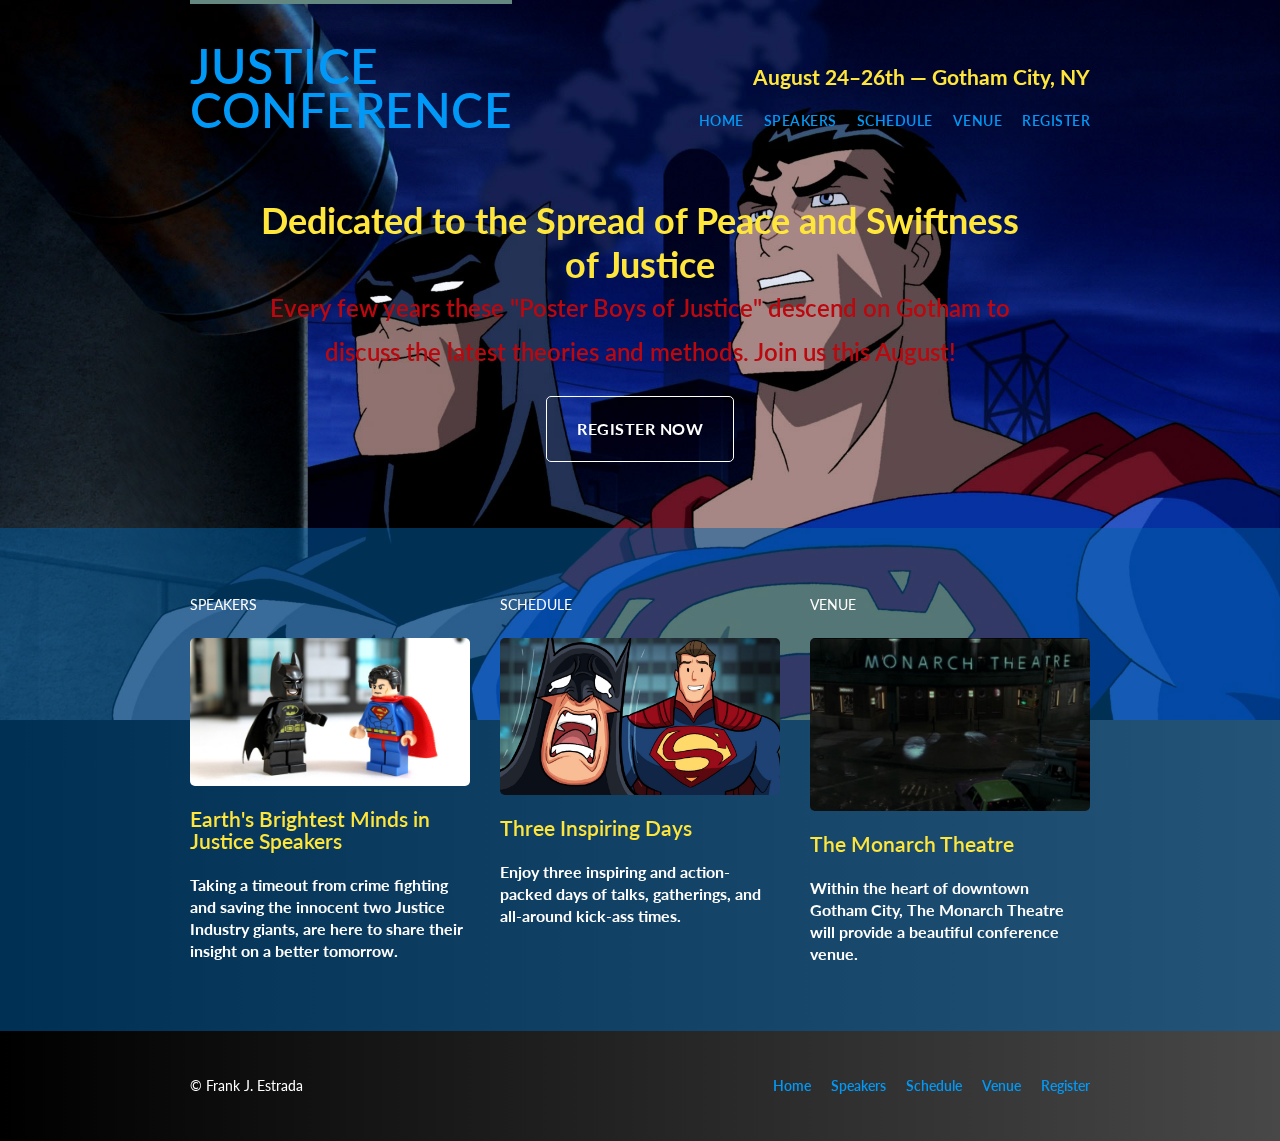
<file: index.html>
<!DOCTYPE html>
<html lang="en">
		<head>
		<meta charset="utf-8">
		<title>Justice Conference</title>
		<link rel="stylesheet" href="assets/stylesheets/main.css">
		<link href="https://fonts.googleapis.com/css?family=Lato:100,300,400" rel="stylesheet">

		</head>
	<body>
	<img id="backgroundimage" src="assets/images/speakers/mainbackground2.jpg" border="0" alt="mainbackground2">

		<!--Header-->

		<header class="primary-header container group">
			<h1 class="logo">
				<a href="index.html">Justice <br> Conference</a>
			</h1>
			<h3 class="tagline">August 24&ndash;26th &mdash; Gotham City, NY</h3>
			<nav class="nav primary-nav">
			<ul>
				<li><a href="index.html">Home</a></li><!--
				--><li><a href="speakers.html">Speakers</a></li><!--
				--><li><a href="schedule.html">Schedule</a></li><!--
				--><li><a href="venue.html">Venue</a></li><!--
				--><li><a href="register.html">Register</a></li>
			</ul>
			</nav>
		</header>

		<!--Hero-->

		<section class="hero container">
			<h2>Dedicated to the Spread of Peace and Swiftness of Justice</h2>
			<p>Every few years these "Poster Boys of Justice" descend on Gotham to discuss the latest
			theories and methods.  Join us this August!</p>
			<a class="btn btn-alt" href="register.html">Register Now</a>
		</section>

		<!--Teasers-->
		<section class="row-alt">
			<div class="grid">

			<!-- Speakers -->

				<section class="teaser col-1-3">
					<h5>Speakers</h5>
					<a href="speakers.html">
						<img src="assets/images/home/speakers1.jpg" alt="Professional
						Speaker">
						<h3>Earth's Brightest Minds in Justice Speakers</h3>
					</a>
					<p>Taking a timeout from crime fighting and saving the innocent two Justice Industry giants, are here to share their insight on a better tomorrow.</p>
				</section><!--

				Speaker

				--><section class="teaser col-1-3">
					<h5>Schedule</h5>
					<a href="schedule.html">
						<img src="assets/images/home/schedule1.jpg" alt="Conference Schedule">
						<h3>Three Inspiring Days</h3>
					</a>
					<p>Enjoy three inspiring and action-packed days of talks, gatherings, and all-around kick-ass times.</p>
				</section><!--

				Venue
				
				--><section class="teaser col-1-3">
					<h5>Venue</h5>
					<a href="venue.html">
						<img src="assets/images/home/venue1.png" alt="Conference Venue">
						<h3>The Monarch Theatre</h3>
					</a>
					<p>Within the heart of downtown Gotham City, The Monarch Theatre will provide a beautiful conference venue.</p>
				</section>
			</div>
		</section>
		<!--Footer-->

		<footer class=" primary-footer container group">
			<small>&copy; Frank J. Estrada</small>
			<nav class="nav">
				<ul>
					<li><a href="index.html">Home</a></li><!--
					--><li><a href="speakers.html">Speakers</a></li><!--
					--><li><a href="schedule.html">Schedule</a></li><!--
					--><li><a href="venue.html">Venue</a></li><!--
					--><li><a href="register.html">Register</a></li>
				</ul>
			</nav>
		</footer>
	</body>
</html>
</file>
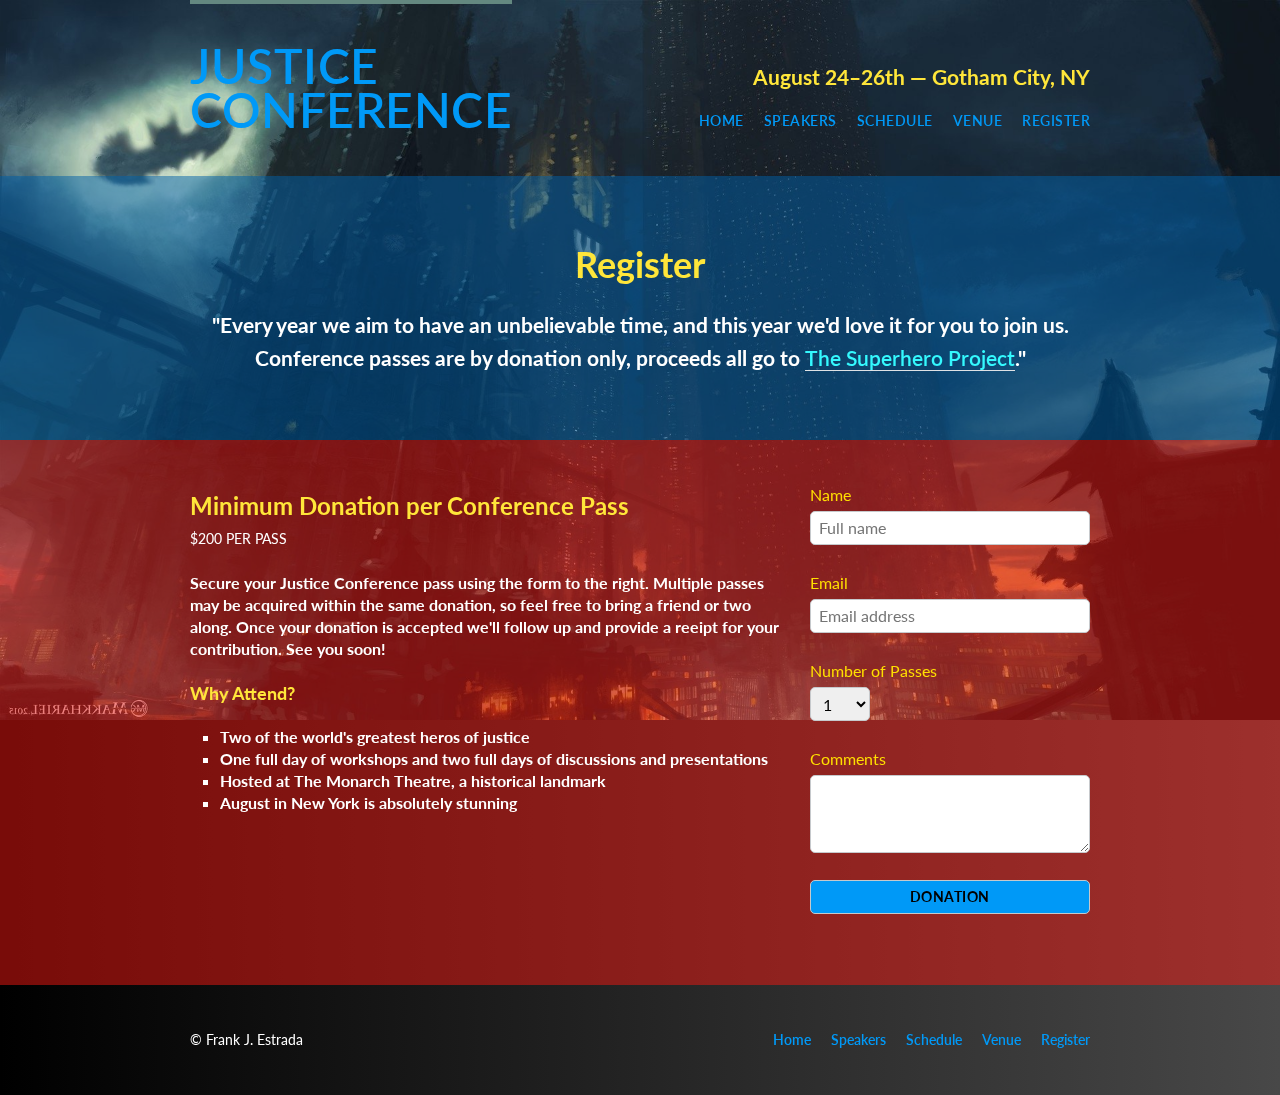
<file: register.html>
<!DOCTYPE html>
<html lang="en">
		<head>
		<meta charset="utf-8">
		<title>Register - Justice Conference</title>
		<link rel="stylesheet" href="assets/stylesheets/main.css">
		<link href="https://fonts.googleapis.com/css?family=Lato:100,300,400" rel="stylesheet">
		</head>
	<body>
	<img id="backgroundimage" src="assets/images/speakers/gothamcity.jpg" border="0" alt="gothamcity">

		<!--Header-->

		<header class="primary-header container group">
			<h1 class="logo">
				<a href="index.html">Justice <br> Conference</a>
			</h1>
			<h3 class="tagline">August 24&ndash;26th &mdash; Gotham City, NY</h3>
			<nav class="nav primary-nav">
				<ul>
					<li><a href="index.html">Home</a></li><!--
					--><li><a href="speakers.html">Speakers</a></li><!--
					--><li><a href="schedule.html">Schedule</a></li><!--
					--><li><a href="venue.html">Venue</a></li><!--
					--><li><a href="register.html">Register</a></li>
				</ul>
			</nav>
		</header>

		<!--Lead-->

		<section class="row-alt">
			<div class="lead container">
				<h1>Register</h1>
				<p>"Every year we aim to have an unbelievable time, and this year we'd love it for you to join us. Conference passes are by donation only, proceeds all go to <a href="http://www.superheroprojectinc.org/">The Superhero Project</a>."</p>
			</div>
		</section>

		<section class="row">
			<div class="grid">
				<section class="col-2-3">
					<h2>Minimum Donation per Conference Pass</h2>
					<h5>$200 per Pass</h5>

					<p>Secure your Justice Conference pass using the form to the right. Multiple passes may be acquired within the same donation, so feel free to bring a friend or two along. Once your donation is accepted we'll follow up and provide a reeipt for your contribution.  See you soon!</p>

					<h4>Why Attend?</h4>

					<ul class="why-attend">
						<li>Two of the world's greatest heros of justice</li>
						<li>One full day of workshops and two full days of discussions and presentations</li>
						<li>Hosted at The Monarch Theatre, a historical landmark</li>
						<li>August in New York is absolutely stunning</li>
					</ul>
				</section><!--
				--><form class="col-1-3" action="#" method="post">
					<fieldset class="register-group">
						<label>
							Name
							<input type="text" name="name" placeholder="Full name" required>
						</label>
						<label>
							Email
							<input type="email" name="email" placeholder="Email address" required>
						</label>
						<label>
							Number of Passes
							<select name="quantity" required>
								<option value="1" selected>1</option>
								<option value="2">2</option>
								<option value="3">3</option>
								<option value="4">4</option>
								<option value="5">5</option>
							</select>
						</label>
						<label>
							Comments
							<textarea name="comments"></textarea>
						</label>
						<input class="btn btn-default" type="submit" name="submit" value="Donation">
					</fieldset>
				</form>
			</div>
		</section>

		<!--Footer-->

		<footer class=" primary-footer container group">
			<small>&copy; Frank J. Estrada</small>
			<nav class="nav">
				<ul>
					<li><a href="index.html">Home</a></li><!--
					--><li><a href="speakers.html">Speakers</a></li><!--
					--><li><a href="schedule.html">Schedule</a></li><!--
					--><li><a href="venue.html">Venue</a></li><!--
					--><li><a href="register.html">Register</a></li>
				</ul>
			</nav>
		</footer>
	</body>
</html>
</file>
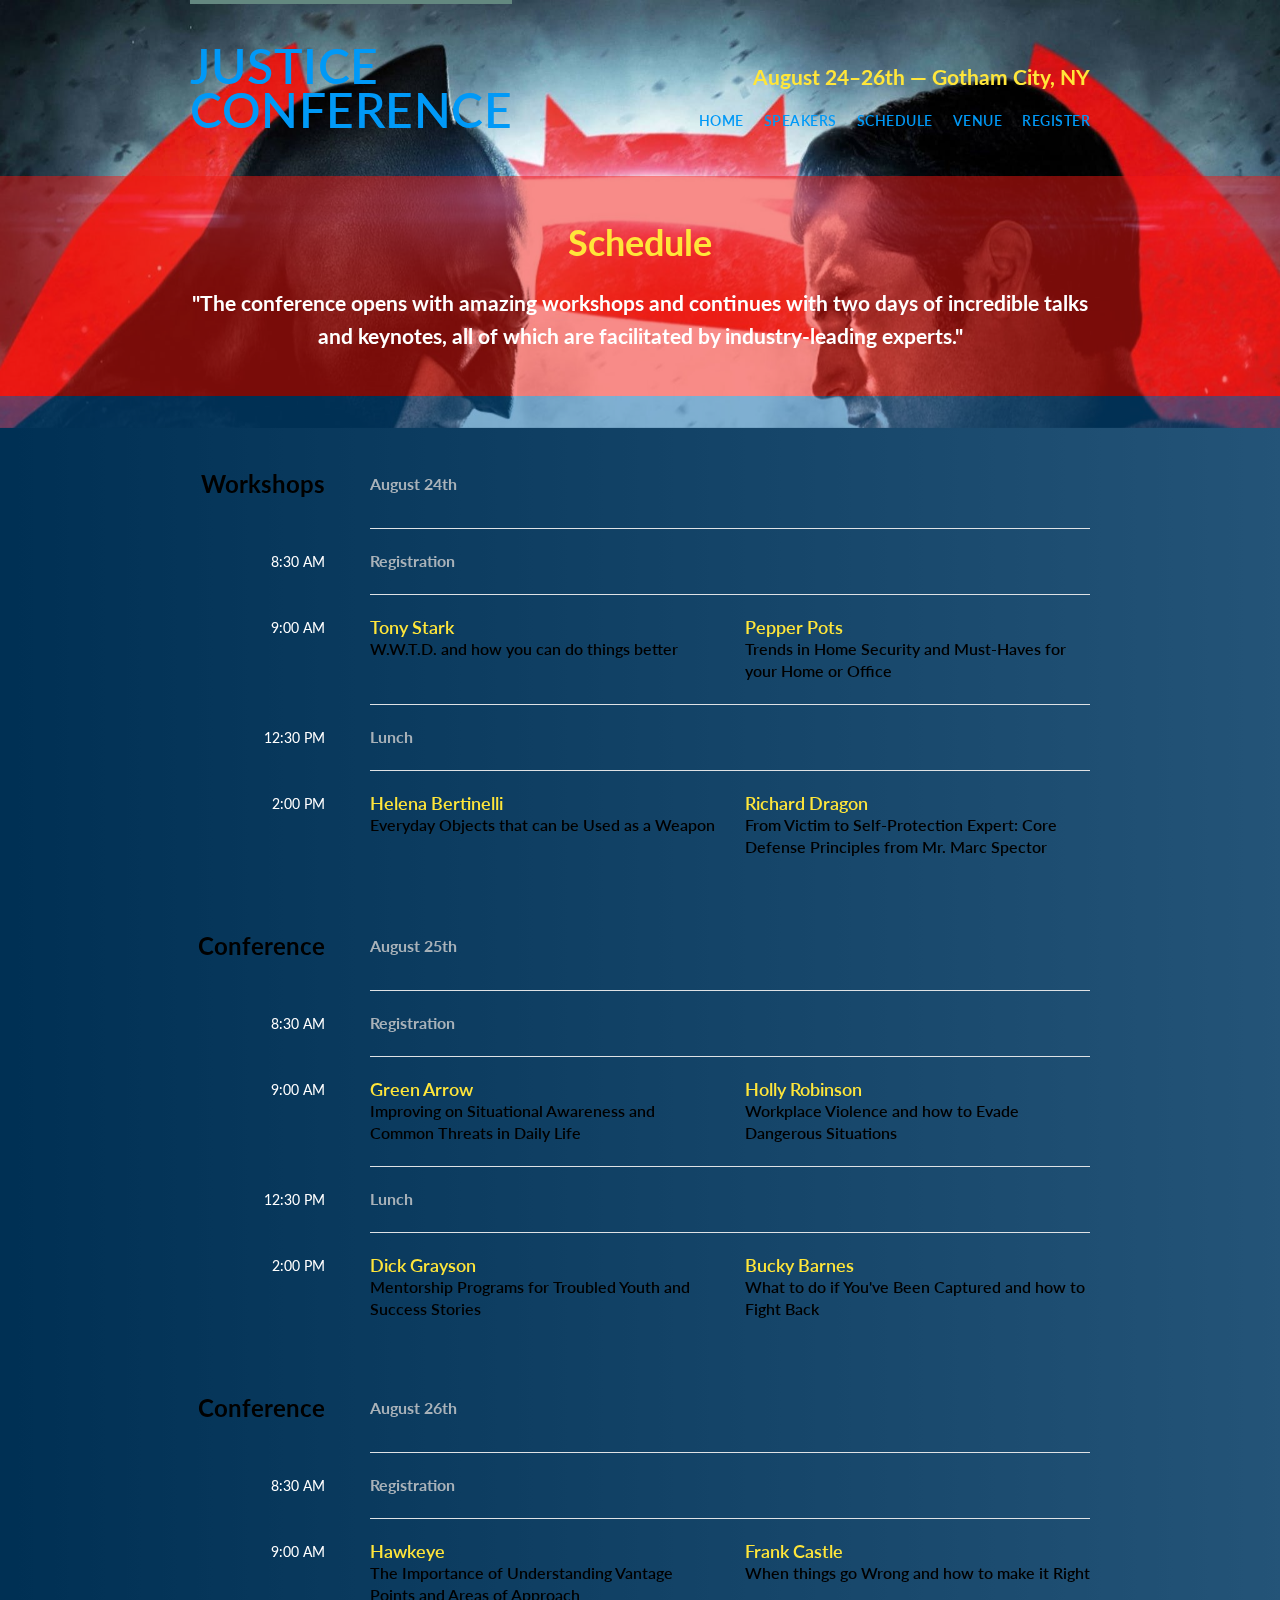
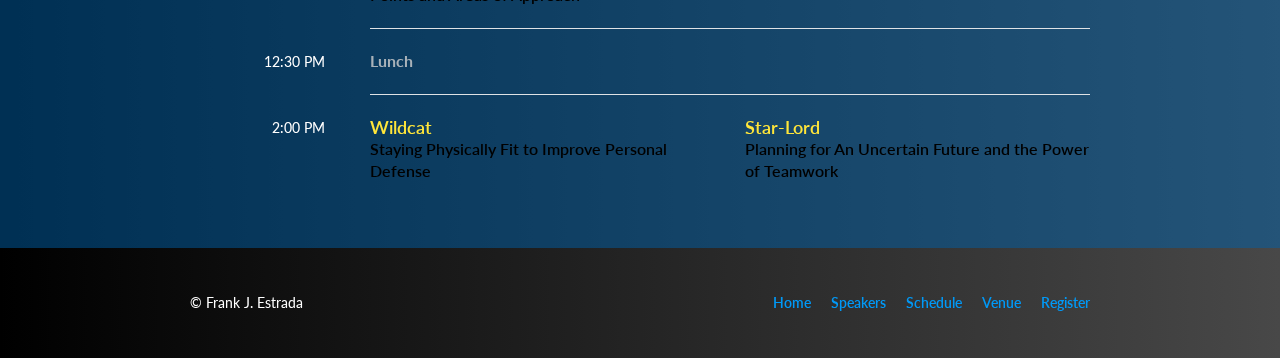
<file: schedule.html>
<!DOCTYPE html>
<html lang="en">
		<head>
		<meta charset="utf-8">
		<title>Schedule - Justice Conference</title>
		<link rel="stylesheet" href="assets/stylesheets/main.css">
		<link href="https://fonts.googleapis.com/css?family=Lato:100,300,400" rel="stylesheet">
		</head>
	<body>
	<img id="backgroundimage" src="assets/images/speakers/batmanandsuperman.jpeg" border="0" alt="batmanandsuperman">

		<!--Header-->

		<header class="primary-header container group">
			<h1 class="logo">
				<a href="index.html">Justice <br> Conference</a>
			</h1>
			<h3 class="tagline">August 24&ndash;26th &mdash; Gotham City, NY</h3>
			<nav class="nav primary-nav">
				<ul>
					<li><a href="index.html">Home</a></li><!--
					--><li><a href="speakers.html">Speakers</a></li><!--
					--><li><a href="schedule.html">Schedule</a></li><!--
					--><li><a href="venue.html">Venue</a></li><!--
					--><li><a href="register.html">Register</a></li>
				</ul>
			</nav>
		</header>

		<!--Lead-->

		<section class="row">
			<div class="lead container"</div>

				<h1>Schedule</h1>
				<p>"The conference opens with amazing workshops and continues with two days of incredible talks and keynotes, all of which are facilitated by industry-leading experts."</p>
			</div>
		</section>

		<section class="row-alt">
			<div class="container">
				<table>
					<thead>
						<tr>
							<th scope="row">
								Workshops
							</th>
							<td class="schedule-offset" colspan="2">
								August 24th
							</td>
						</tr>
					</thead>
					<tbody>
						<tr>
							<th scope="row">
								<time datetime="08:30:00">8:30 AM</time>
							</th>
							<td class="schedule-offset" colspan="2">
								Registration
							</td>
						</tr>
						<tr>
							<th scope="row">
								<time datetime="09:00:00">9:00 AM</time>
							</th>
							<td>
								<a href="speakers.html#tony-stark">
								<h4>Tony Stark</h4>
								W.W.T.D. and how you can do things better
								</a>
							</td>
							<td>
								<a href="speakers.html#pepper-pots">
								<h4>Pepper Pots</h4>
								Trends in Home Security and Must-Haves for your Home or Office
								</a>
							</td>
						</tr>
						<tr>
							<th scope="row">
								<time datetime="12:30:00">12:30 PM</time>
							</th>
							<td class="schedule-offset" colspan="2">
								Lunch
							</td>
						</tr>
						<tr>
							<th scope="row">
								<time datetime="14:00">2:00 PM</time>
							</th>
							<td>
								<a href="speakers.html#helena-bertinelli">
								<h4>Helena Bertinelli</h4>
								Everyday Objects that can be Used as a Weapon
								</a>
							</td>
							<td>
								<a href="speakers.html#richard-dragon">
								<h4>Richard Dragon</h4>
								From Victim to Self-Protection Expert: Core Defense Principles from Mr. Marc Spector
								</a>
							</td>
						</tr>
					</tbody>
				</table>
				<table>
					<thead>
						<tr>
							<th scope="row">
								Conference
							</th>
							<td class="schedule-offset" colspan="2">
								August 25th
							</td>
						</tr>
					</thead>
					<tbody>
						<tr>
							<th scope="row">
								<time datetime="08:30:00">8:30 AM</time>
							</th>
							<td class="schedule-offset" colspan="2">
								Registration
							</td>
						</tr>
						<tr>
							<th scope="row">
								<time datetime="09:00:00">9:00 AM</time>
							</th>
							<td>
								<a href="speakers.html#green-arrow">
								<h4>Green Arrow</h4>
								Improving on Situational Awareness and Common Threats in Daily Life
								</a>
							</td>
							<td>
								<a href="speakers.html#holly-robinson">
								<h4>Holly Robinson</h4>
								Workplace Violence and how to Evade Dangerous Situations
								</a>
							</td>
						</tr>
						<tr>
							<th scope="row">
								<time datetime="12:30:00">12:30 PM</time>
							</th>
							<td class="schedule-offset" colspan="2">
								Lunch
							</td>
						</tr>
						<tr>
							<th scope="row">
								<time datetime="14:00">2:00 PM</time>
							</th>
							<td>
								<a href="speakers.html#dick-grayson">
								<h4>Dick Grayson</h4>
								Mentorship Programs for Troubled Youth and Success Stories
								</a>
							</td>
							<td>
								<a href="speakers.html#bucky-barnes">
								<h4>Bucky Barnes</h4>
								What to do if You've Been Captured and how to Fight Back
								</a>
							</td>
						</tr>
					</tbody>
				</table>
					<table>
					<thead>
						<tr>
							<th scope="row">
								Conference
							</th>
							<td class="schedule-offset" colspan="2">
								August 26th
							</td>
						</tr>
					</thead>
					<tbody>
						<tr>
							<th scope="row">
								<time datetime="08:30:00">8:30 AM</time>
							</th>
							<td class="schedule-offset" colspan="2">
								Registration
							</td>
						</tr>
						<tr>
							<th scope="row">
								<time datetime="09:00:00">9:00 AM</time>
							</th>
							<td>
								<a href="speakers.html#Hawkeye">
								<h4>Hawkeye</h4>
								The Importance of Understanding Vantage Points and Areas of Approach
								</a>
							</td>
							<td>
								<a href="speakers.html#frank-castle">
								<h4>Frank Castle</h4>
								When things go Wrong and how to make it Right
								</a>
							</td>
						</tr>
						<tr>
							<th scope="row">
								<time datetime="12:30:00">12:30 PM</time>
							</th>
							<td class="schedule-offset" colspan="2">
								Lunch
							</td>
						</tr>
						<tr>
							<th scope="row">
								<time datetime="14:00">2:00 PM</time>
							</th>
							<td>
								<a href="speakers.html#wildcat">
								<h4>Wildcat</h4>
								Staying Physically Fit to Improve Personal Defense
								</a>
							</td>
							<td>
								<a href="speakers.html#star-lord">
								<h4>Star-Lord</h4>
								Planning for An Uncertain Future and the Power of Teamwork
								</a>
							</td>
						</tr>
					</tbody>
				</table>
			</div>
		</section>

		<!--Footer-->

		<footer class=" primary-footer container group">
			<small>&copy; Frank J. Estrada</small>
			<nav class="nav">
				<ul>
					<li><a href="index.html">Home</a></li><!--
					--><li><a href="speakers.html">Speakers</a></li><!--
					--><li><a href="schedule.html">Schedule</a></li><!--
					--><li><a href="venue.html">Venue</a></li><!--
					--><li><a href="register.html">Register</a></li>
				</ul>
			</nav>
		</footer>
	</body>
</html>
</file>
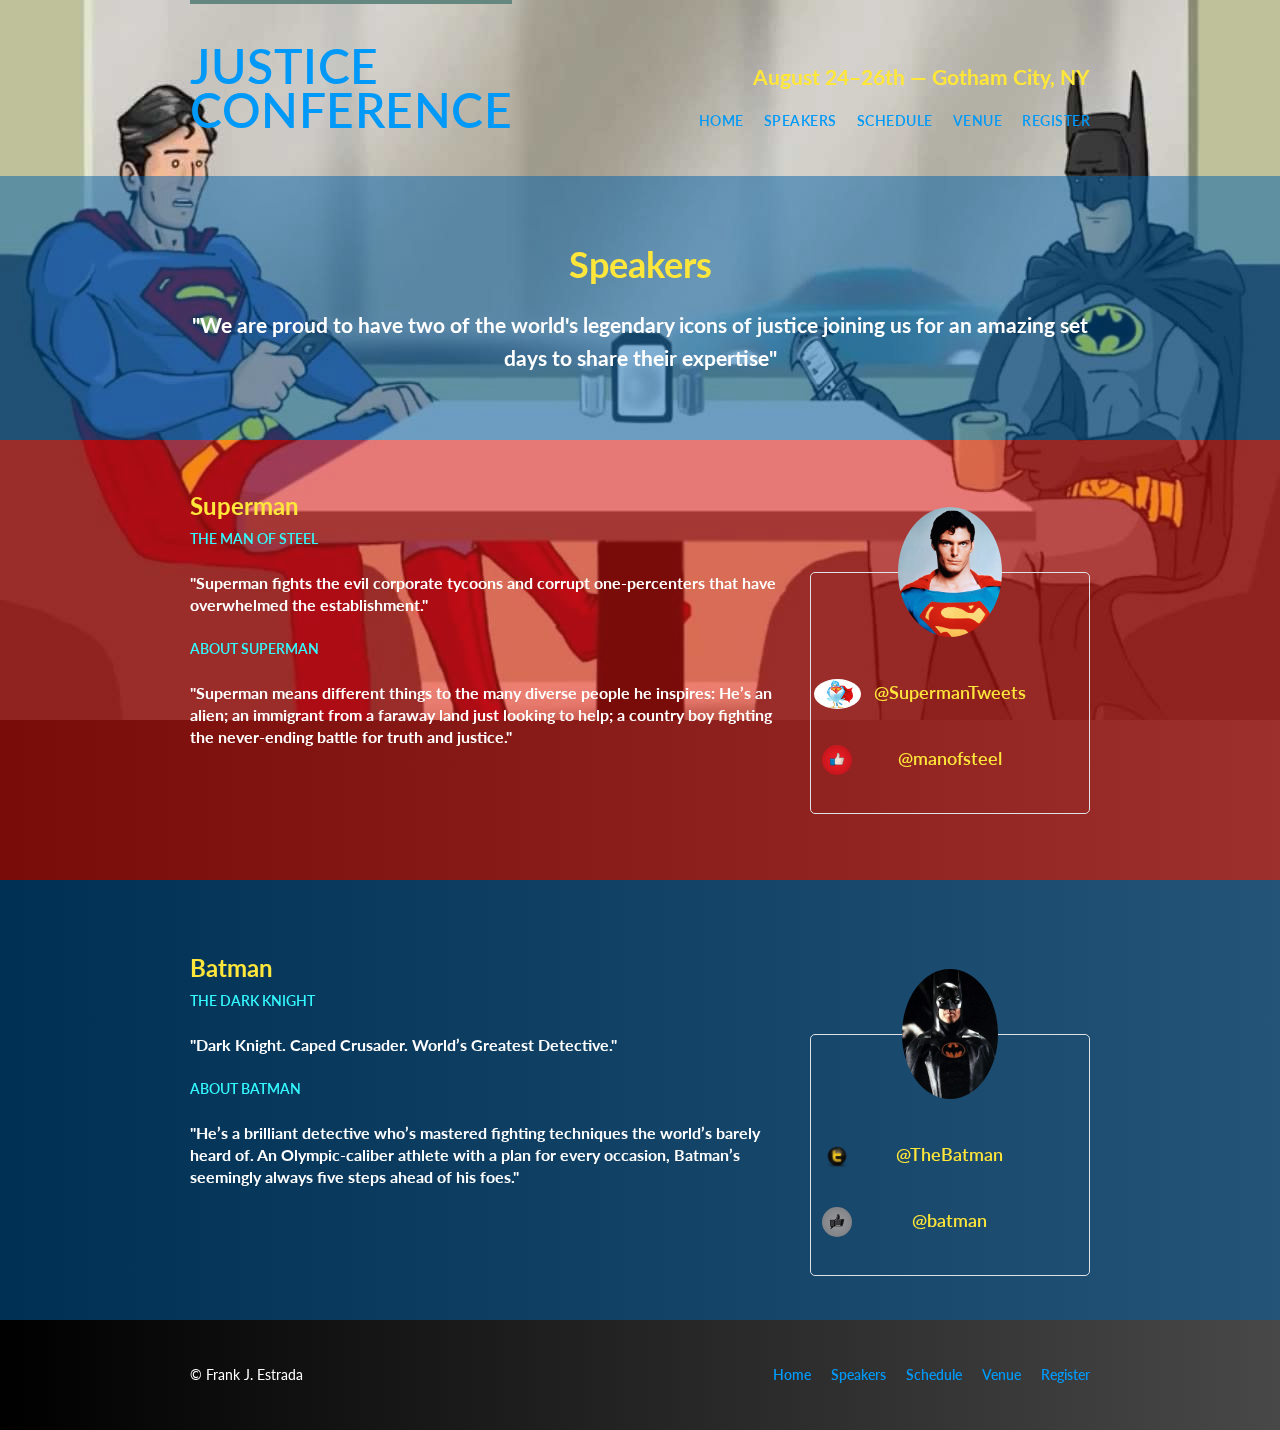
<file: speakers.html>
<!DOCTYPE html>
<html lang="en">
		<head>
		<meta charset="utf-8">
		<title>Speakers - Justice Conference</title>
		<link rel="stylesheet" href="assets/stylesheets/main.css">
		<link href="https://fonts.googleapis.com/css?family=Lato:100,300,400" rel="stylesheet">
		</head>
	<body>

		<!--Header-->

		<header class="primary-header container group">
			<h1 class="logo">
				<a href="index.html">Justice <br> Conference</a>
			</h1>
			<h3 class="tagline">August 24&ndash;26th &mdash; Gotham City, NY</h3>
			<nav class="nav primary-nav">
				<ul>
					<li><a href="index.html">Home</a></li><!--
					--><li><a href="speakers.html">Speakers</a></li><!--
					--><li><a href="schedule.html">Schedule</a></li><!--
					--><li><a href="venue.html">Venue</a></li><!--
					--><li><a href="register.html">Register</a></li>
				</ul>
			</nav>
		</header>

		<!--Lead-->

		<section class="row-alt">
			<div class="lead container">
				<h1>Speakers</h1>
				<p>"We are proud to have two of the world's legendary icons of justice joining us for an amazing set days to share their expertise"</p>
			</div>
		</section>

		<section class="row">
		<img id="backgroundimage" src="assets/images/speakers/diner.jpg" border="0" alt="diner">
			<div class="grid">
				<section class="speaker" id="superman">
					<div class="col-2-3">
						<h2>Superman</h2>
						<h5><a href="http://www.dccomics.com/characters/superman">The Man of Steel</a></h5>

						<p>"Superman fights the evil corporate tycoons and corrupt one-percenters that have overwhelmed the establishment."</p>

						<h5><a href="http://www.dccomics.com/characters/superman">About Superman</a></h5>

						<p>"Superman means different things to the many diverse people he inspires: He’s an alien; an immigrant from a faraway land just looking to help; a country boy fighting the never-ending battle for truth and justice."</p>
					</div><!--

					--><aside class="col-1-3">
						<div class="speaker-info">
							<img src="assets/images/speakers/superman.jpg" alt="Superman">
							<ul>
								<li><a href="https://twitter.com/SupermanTweets">
						<img src="assets/images/speakers/supermantwitter.jpg" alt="@SupermanTweets">
						<h4>@SupermanTweets</h4>
					</a></li>
								<li><a href="https://www.facebook.com/pg/manofsteel/about/?ref=page_internal"><img src="assets/images/speakers/supermanlike.jpg" alt="@manofsteel"><h4>@manofsteel<h4></a></li>
							</ul>
						</div>
					</aside>
				</section>
			</div>
		</section>

		<section class="row-alt">
			<div class="grid">
				<section id="batman">
					<div class="col-2-3">
						<h2>Batman</h2>
						<h5><a href="http://www.dccomics.com/characters/batman">The Dark Knight</a></h5>

						<p>"Dark Knight. Caped Crusader. World’s Greatest Detective."</p>

						<h5><a href="http://www.dccomics.com/characters/batman">About Batman</a></h5>

						<p>"He’s a brilliant detective who’s mastered fighting techniques the world’s barely heard of. An Olympic-caliber athlete with a plan for every occasion, Batman’s seemingly always five steps ahead of his foes."</p>
					</div><!--

					--><aside class="col-1-3">
						<div class="speaker-info">
							<img src="assets/images/speakers/batman.jpg" alt="Batman">
							<ul>
								<li><a href="https://twitter.com/batman"><img src="assets/images/speakers/twitter icon.PNG" alt="@TheBatman"><h4>@TheBatman</h4></a></li>
								<li><a href="https://m.facebook.com/batman/"><img src="assets/images/speakers/batmanlike.jpg" alt="@batman"><h4>@batman</h4></a></li>
							</ul>
						</div>
					</aside>
				</section>
			</div>
		</section>

		<!--Footer-->

		<footer class=" primary-footer container group">
			<small>&copy; Frank J. Estrada</small>
			<nav class="nav">
				<ul>
					<li><a href="index.html">Home</a></li><!--
					--><li><a href="speakers.html">Speakers</a></li><!--
					--><li><a href="schedule.html">Schedule</a></li><!--
					--><li><a href="venue.html">Venue</a></li><!--
					--><li><a href="register.html">Register</a></li>
				</ul>
			</nav>
		</footer>
	</body>
</html>
</file>
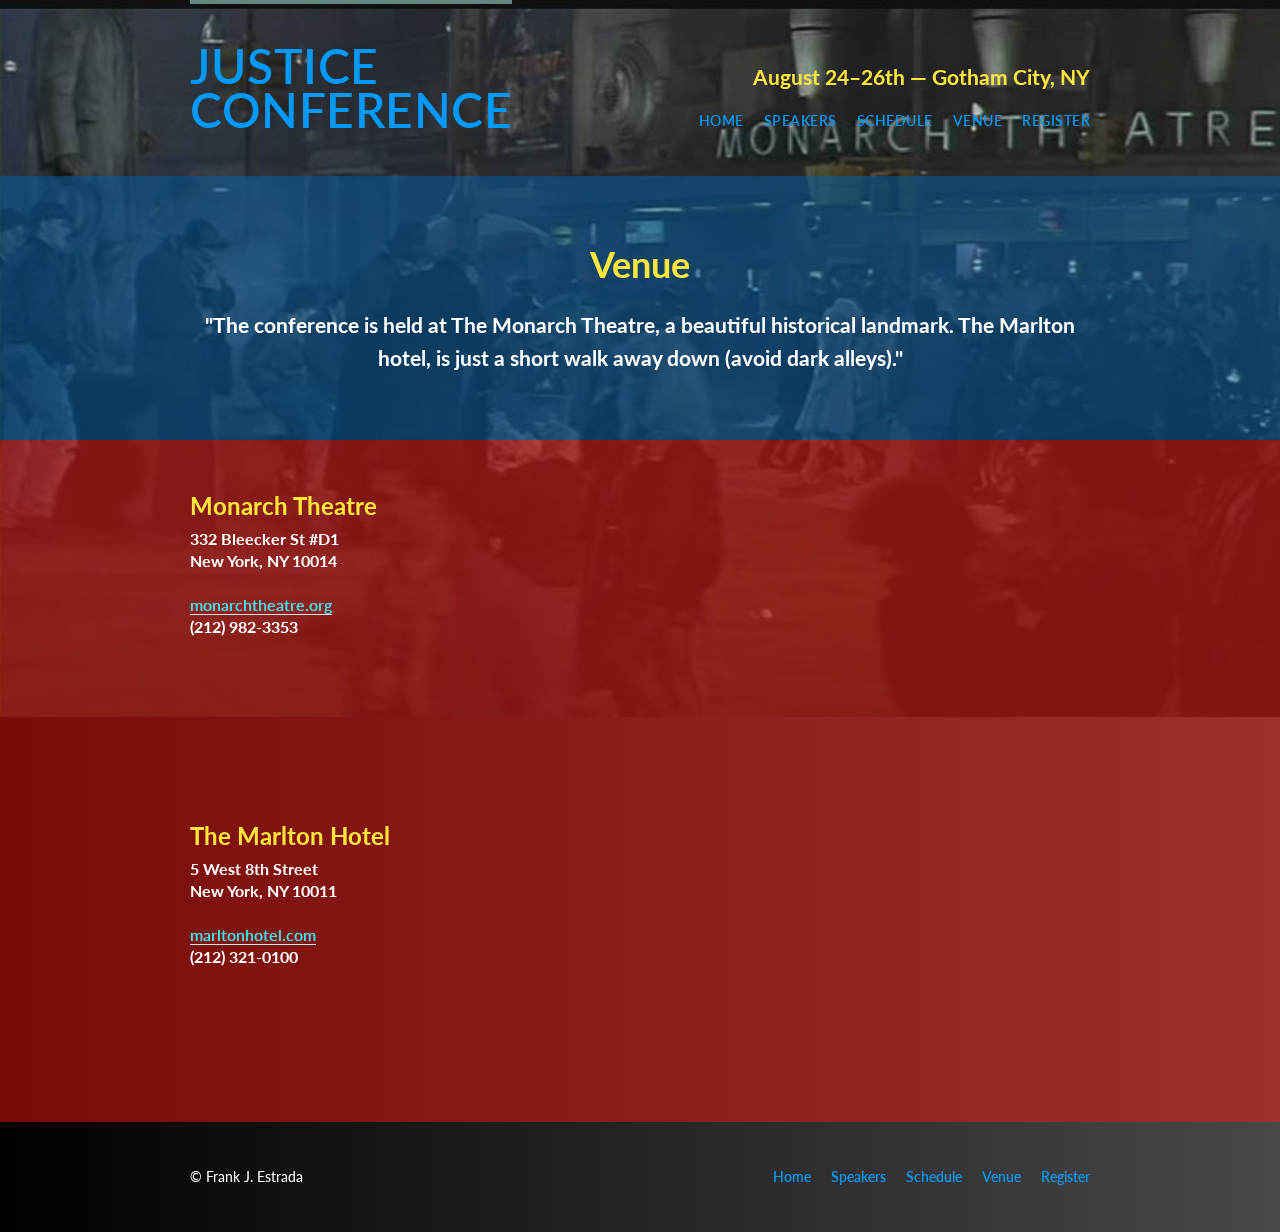
<file: venue.html>
<!DOCTYPE html>
<html lang="en">
		<head>
		<meta charset="utf-8">
		<title>Venue - Justice Conference</title>
		<link rel="stylesheet" href="assets/stylesheets/main.css">
		<link href="https://fonts.googleapis.com/css?family=Lato:100,300,400" rel="stylesheet">
		</head>
	<body>
	<img id="backgroundimage" src="assets/images/speakers/MonarchTheatre.jpg" border="0" alt="MonarchTheatre">

		<!--Header-->

		<header class="primary-header container group">
			<h1 class="logo">
				<a href="index.html">Justice <br> Conference</a>
			</h1>
			<h3 class="tagline">August 24&ndash;26th &mdash; Gotham City, NY</h3>
			<nav class="nav primary-nav">
				<ul>
					<li><a href="index.html">Home</a></li><!--
					--><li><a href="speakers.html">Speakers</a></li><!--
					--><li><a href="schedule.html">Schedule</a></li><!--
					--><li><a href="venue.html">Venue</a></li><!--
					--><li><a href="register.html">Register</a></li>
				</ul>
			</nav>
		</header>

		<!--Lead-->

		<section class="row-alt">
			<div class="lead container">
				<h1>Venue</h1>
				<p>"The conference is held at The Monarch Theatre, a beautiful historical landmark. The Marlton hotel, is just a short walk away down (avoid dark alleys)."</p>
			</div>
		</section>

		<section class="row">
			<div class="grid">
				<section class="venue-theatre">
					<div class="col-1-3">
						<h2>Monarch Theatre</h2>
						<p>332 Bleecker St #D1 <br> New York, NY 10014</p>
						<p><a href="http://monarchtheatre.org/">monarchtheatre.org</a> <br> (212) 982-3353</p>
					</div><!--

					--><iframe class="venue-map col-2-3" src="https://www.google.com/maps/embed?pb=!1m14!1m8!1m3!1d12093.79212581617!2d-74.000664!3d40.730166!3m2!1i1024!2i768!4f13.1!3m3!1m2!1s0x0%3A0x819ee81a4c12ec32!2sMonarch+Theater+NYC!5e0!3m2!1sen!2sus!4v1495577378118" width="600" height="450" frameborder="0" style="border:0" allowfullscreen></iframe>
				</section>
				<section class="venue-hotel">
					<div class="col-1-3">
						<h2>The Marlton Hotel</h2>
						<p>5 West 8th Street <br> New York, NY 10011</p>
						<p><a href="https://www.marltonhotel.com">marltonhotel.com</a> <br> (212) 321-0100</p>
					</div><!--

					--><iframe class="venue-map col-2-3" src="https://www.google.com/maps/embed?pb=!1m18!1m12!1m3!1d3023.336786310584!2d-73.99898588448322!3d40.73261427932966!2m3!1f0!2f0!3f0!3m2!1i1024!2i768!4f13.1!3m3!1m2!1s0x89c259973238a7b9%3A0xc198c3dd49ef243d!2sThe+Marlton+Hotel!5e0!3m2!1sen!2sus!4v1495577131041" width="600" height="450" frameborder="0" style="border:0" allowfullscreen></iframe>
				</section>
			</div>
		</section>

		<!--Footer-->

		<footer class=" primary-footer container group">
			<small>&copy; Frank J. Estrada</small>
			<nav class="nav">
				<ul>
					<li><a href="index.html">Home</a></li><!--
					--><li><a href="speakers.html">Speakers</a></li><!--
					--><li><a href="schedule.html">Schedule</a></li><!--
					--><li><a href="venue.html">Venue</a></li><!--
					--><li><a href="register.html">Register</a></li>
				</ul>
			</nav>
		</footer>
	</body>
</html>
</file>
<file: assets/stylesheets/main.css>
/* http://meyerweb.com/eric/tools/css/reset/ 
   v2.0 | 20110126
   License: none (public domain)
*/

html, body, div, span, applet, object, iframe,
h1, h2, h3, h4, h5, h6, p, blockquote, pre,
a, abbr, acronym, address, big, cite, code,
del, dfn, em, img, ins, kbd, q, s, samp,
small, strike, strong, sub, sup, tt, var,
b, u, i, center,
dl, dt, dd, ol, ul, li,
fieldset, form, label, legend,
table, caption, tbody, tfoot, thead, tr, th, td,
article, aside, canvas, details, embed, 
figure, figcaption, footer, header, hgroup, 
menu, nav, output, ruby, section, summary,
time, mark, audio, video {
	margin: 0;
	padding: 0;
	border: 0;
	font-size: 100%;
	font: inherit;
	vertical-align: baseline;
}
/* HTML5 display-role reset for older browsers */
article, aside, details, figcaption, figure, 
footer, header, hgroup, menu, nav, section {
	display: block;
}
body {
	line-height: 1;
}
ol, ul {
	list-style: none;
}
blockquote, q {
	quotes: none;
}
blockquote:before, blockquote:after,
q:before, q:after {
	content: '';
	content: none;
}
table {
	border-collapse: collapse;
	border-spacing: 0;
}

/*
===================================
Custom styles
===================================
*/

body {
	background: #484848;
	background: -webkit-linear-gradient(to right, #000000, #484848);
	background: 	-moz-linear-gradient(to right, #000000, #484848);
	background: 		linear-gradient(to right, #000000, #484848);
	color: #fff;
	font: 700 16px/22px "Lato", "Open Sans", "Helvetica Neue", Helvetica,
	Arial, sans-serif;
}

.primary-header a,
.primary-footer a {
	color: #0099f7;
}

.primary-header a:hover,
.primary-footer a:hover {
	color: #648880;
}

/*
===================================
Grid
===================================
*/

*,
*:before,
*:after {
	-webkit-box-sizing: border-box;
		-moz-box-sizing: border-box;
			box-sizing: border-box;
}

.container,
.grid {
	margin: 0 auto;
	width: 960px;
}

.container {
	padding-left: 30px;
	padding-right: 30px;
}

.col-1-3 {
	width: 33.33%;
}

.col-2-3 {
	width: 66.66%;
}

.col-1-3,
.col-2-3 {
	display: inline-block;
	vertical-align: top;
}

.grid,
.col-1-3,
.col-2-3 {
	padding-left: 15px;
	padding-right: 15px;
}

#backgroundimage {
	height: auto;
	left: 0;
	margin: 0;
	min-height: 
	min-width: 674px;
	padding: 0;
	position: fixed;
	top: 0;
	width: 100%;
	z-index: -1;

}


/*
===================================
Typography
===================================
*/

h1, h3, h4, h5, p {
	margin-bottom: 22px;
}

h1, h2, h3, h4 {
	color: #ffe63a;
}

h1 {
	font-size: 36px;
	line-height: 44px;
}

h2 {
	font-size: 24px;
	line-height: 44px;
}

h3 {
	font-size: 21px;
}

h4 {
	font-size: 18px;
}

h5 {
	color: #fff;
	font-size: 14px;
	font-weight: 400;
	text-transform: uppercase;
}

strong {
	font-weight: 400;
}

cite,
em {
	font-style: italic;
}

/*
==================================
Leads
==================================
*/

.lead {
	text-align: center;
}

.lead p {
	font-size: 21px;
	line-height: 33px;
}

/*
==================================
Links
==================================
*/

a {
	color: #34f9fe;
	text-decoration: none;
	font-weight: 600;
}

a:hover {
	color: #a9b2b9;
}

p a {
	border-bottom: 1px solid #dfe2e5;
}
/*
==================================
Buttons
==================================
*/

.btn {
	border-radius: 5px;
	color: #fff;
	cursor: pointer;
	display: inline-block;
	font-weight: 700;
	letter-spacing: .5px;
	margin: 0;
	text-transform: uppercase;
}

.btn-alt {
	border: 1px solid #fff;
	padding: 10px 30px;
}

.btn-atl:hover {
	background: #fff;
	color: #648880;
}

.btn-default {
	border: 0;
	background: #0099f7;
	padding: 11px 30px;
	font-size: 14px;
}

.btn-default:hover {
	background: #34f9fe;
}

/*
==================================
Home
==================================
*/

.hero {
	color: #bb070e;
	font-weight: 700;
	line-height: 44px;
	padding: 22px 80px 66px 80px;
	text-align: center;
}

.hero h2 {
	font-size: 36px;
}

.hero p {
	font-size: 24px;
	font-weight: 600;
}

/*
==================================
Teaser
==================================
*/

.teaser a:hover h3 {
	color: #a9b2b9;
}

.teaser img {
	border-radius: 5px;
	display: block;
	margin-bottom: 22px;
	max-width: 100%;
}
/*
==================================
Clearfix
==================================
*/

.group:before,
.group:after {
	content: "";
	display: table;
}

.group:after {
	clear: both;
}

.group {
	clear: both;
	*zoom: 1;
}

/*
==================================
Primary header
==================================
*/

.logo {
border-top: 4px solid #648880;
float: left;
font-size: 48px;
font-weight: 700;
letter-spacing: .5px;
line-height: 44px;
padding: 40px 0 22px 0;
text-transform: uppercase;
}

.tagline {
	margin: 66px 0 22px 0;
	text-align: right;
}

.primary-nav {
	font-size: 14px;
	font-weight: 400;
	letter-spacing: .5px;
	text-transform: uppercase;
}

/*
=================================
Primary footer
=================================
*/

.primary-footer small {
	float: left;
	font-weight: 400;
}

.primary-footer {
	color: #fff;
	font-size: 14px;
	padding-bottom: 44px;
	padding-top: 44px;
}

/*
==================================
Navigation
==================================
*/

.nav {
	text-align: right;
}

.nav li {
	display: inline-block;
	margin: 0 10px;
	vertical-align: top;
}

.nav li:last-child {
	margin-right: 0;
}

/*
==================================
Rows
==================================
*/

.row,
.row-alt {
	min-width: 960px;
}

.row {
	background: rgba(241, 23, 18, .5);
	padding: 44px 0 22px 0;
	
}

.row-alt {
	background: rgba(0, 96, 168, .5);
	padding: 66px 0 44px 0;
}

/*
=================================
Speakers
=================================
*/

.speaker-info {
	border: 1px solid #dfe2e5;
	border-radius: 5px;
	margin-top: 88px;
	padding-bottom: 22px;
	text-align: center;
}

.speaker {
	margin-bottom: 44px;
}

.speaker-info img {
	border-radius: 50%;
	height: 130px;
	margin: -66px 0 22px 0;
	vertical-align: top;
}

.speaker-info li img {
	border-radius: 50%;
	height: 30px;
	margin: 20px 225px -80px 0;
	vertical-align: top;
}

/*
=================================
Schedule
=================================
*/

table {
	margin-bottom: 44px;
	width: 100%;
}

table:last-child {
	margin-bottom: 0;
}

th,
td {
	padding-bottom: 22px;
	vertical-align: top;
}

th {
	padding-right: 45px;
	text-align: right;
	width: 20%
}

td {
	width: 40%
}

thead {
	line-height: 44px;
}

thead th {
	color: #000;
	font-size: 24px;
}

tbody th {
	color: #fff;
	font-size: 14px;
	font-weight: 400;
	padding-top: 22px;
	text-transform: uppercase;
}

tbody td {
	border-top: 1px solid #dfe2e5;
	padding-top: 21px;
}

tbody td:first-of-type {
	padding-right: 15px;
}

tbody td:last-of-type {
	padding-left: 15px;
}

tbody td:only-of-type {
	padding-left: 0;
	padding-right: 0;
}

table a {
	color: #000000;
}

table h4 {
	margin-bottom: 0;
}

.schedule-offset {
	color: #a9b2b9;
}

/*
=================================
Venue
=================================
*/

.venue-theatre {
	margin-bottom: 66px;
}

.venue-hotel {
	margin-bottom: 22px;
}

.venue-map {
	height: 264px;
}

/*
=================================
Register
=================================
*/

.why-attend {
	list-style: square;
	margin: 0 0 22px 30px;
}

form {
	margin-bottom: 22px;
}

input,
select,
textarea {
	font: 400 16px/22px "Lato", "Open Sans", "Helvetica Neue",
	Helvetica, Arial, sans-serif;
}

.register-group label {
	color: #FFDF00;
	cursor: pointer;
	font-weight: 400;
}

.register-group input,
.register-group select,
.register-group textarea {
	border: 1px solid #c6c9cc;
	border-radius: 5px;
	color: #000;
	display: block;
	margin: 5px 0 27px 0;
	padding: 5px 8px;
}

.register-group input,
.register-group textarea {
	width: 100%;
}

.register-group select {
	height: 34px;
	width: 60px;
}

.register-group textarea {
	height: 78px;
}
</file>
